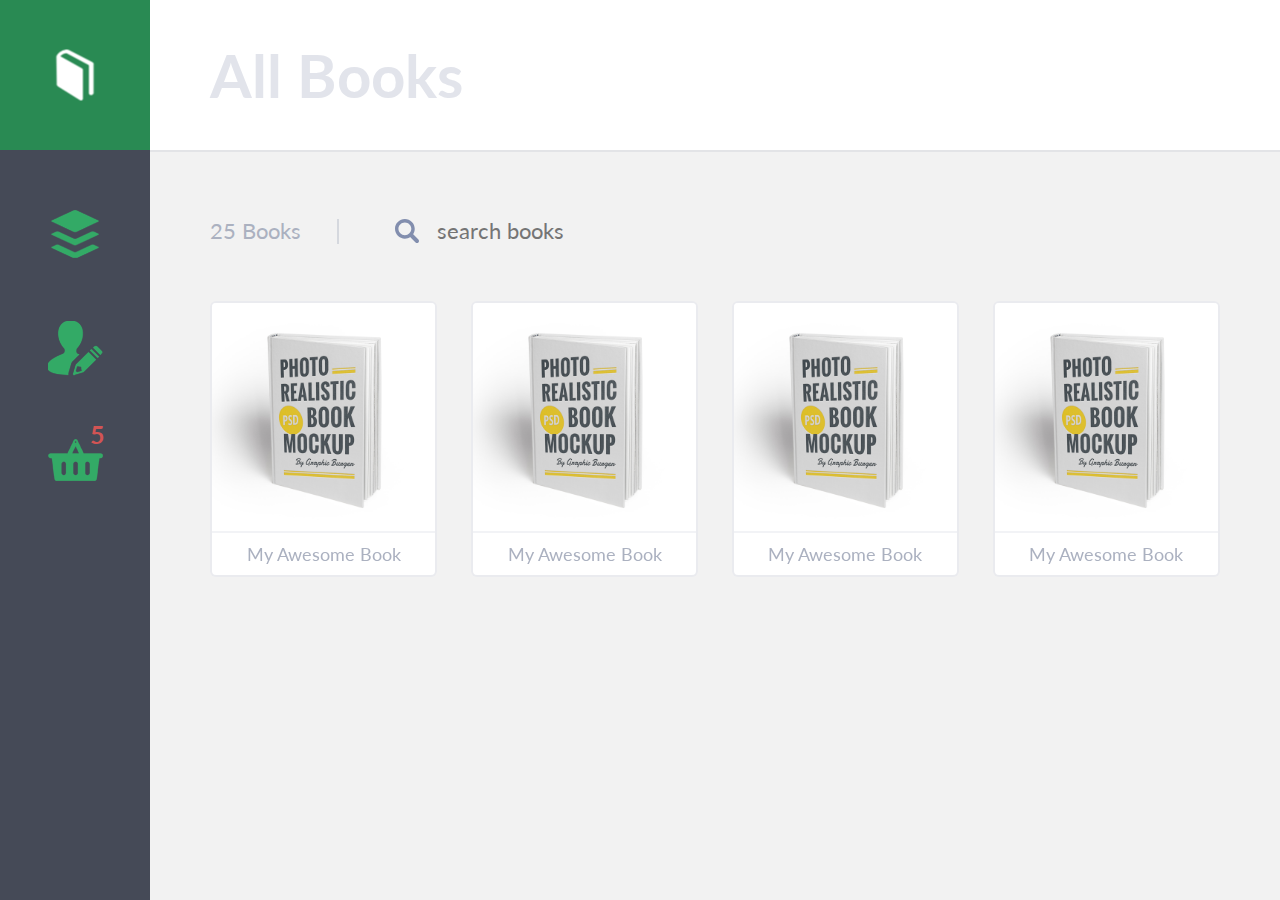
<file: index.html>
<!DOCTYPE html>
<html lang="en">
<head>
	<meta charset="UTF-8">
	<meta name="viewport" content="width=device-width, initial-scale=1">
	<title>Book Shop</title>
	<link rel="stylesheet" href="style.css">
	<link href="https://fonts.googleapis.com/css?family=Lato:300,400,700" rel="stylesheet">
</head>
<body>
	<nav>
		<div class="logo">
			<a href="./"><img src="assets/book.png" alt=""></a>
		</div>
		<ul>
			<li>
				<a href="categories.html"><img src="assets/cat.png" alt=""></a>
				<div class="icon-description">
					Categories
				</div>
			</li>
			<li>
				<a href="authors.html"><img src="assets/author.png" alt=""></a>
				<div class="icon-description">
					Authors
				</div>
			</li>
			<li>
				<a href="cart.html"><img src="assets/cart.png" alt=""></a>
				<div class="icon-description">
					Shopping Cart
				</div>
				<div class="cart-counter">5</div>
			</li>
		</ul>
	</nav>

	<main>
		<div class="title-box">
			<h1 class="title">All Books</h1>
		</div>

		<div class="content-area fullwidth">
			
			<div class="content-header">
				<span>25 Books</span>
				<div class="separator"></div>
				<div class="search-bar">
					<img src="assets/search.svg" width="24px" alt="">
					<input class="search" type="text" placeholder="search books" 
					onfocus="this.placeholder = ''" 
					onblur="this.placeholder ='search books'">
				</div>
			</div>
			
			<div class="books">

			<div class="book">
			<a href="detail.html"><img src="assets/mockup.png" alt=""></a>
				<div class="book-info">
					<a>My Awesome Book</a>
					<a class="add-cart-link" href="">add to cart</a>
				</div>
			</div>

			<div class="book">
				<a href="detail.html"><img src="assets/mockup.png" alt=""></a>
				<div class="book-info">
					<a>My Awesome Book</a>
					<a class="add-cart-link" href="">add to cart</a>
				</div>
			</div>

			<div class="book">
				<a href="detail.html"><img src="assets/mockup.png" alt=""></a>
				<div class="book-info">
					<a>My Awesome Book</a>
					<a class="add-cart-link" href="">add to cart</a>
				</div>
			</div>

			<div class="book">
				<a href="detail.html"><img src="assets/mockup.png" alt=""></a>
				<div class="book-info">
					<a>My Awesome Book</a>
					<a class="add-cart-link" href="">add to cart</a>
				</div>
			</div>

			</div>

		</div>

	</main>
</body>
</html>
</file>
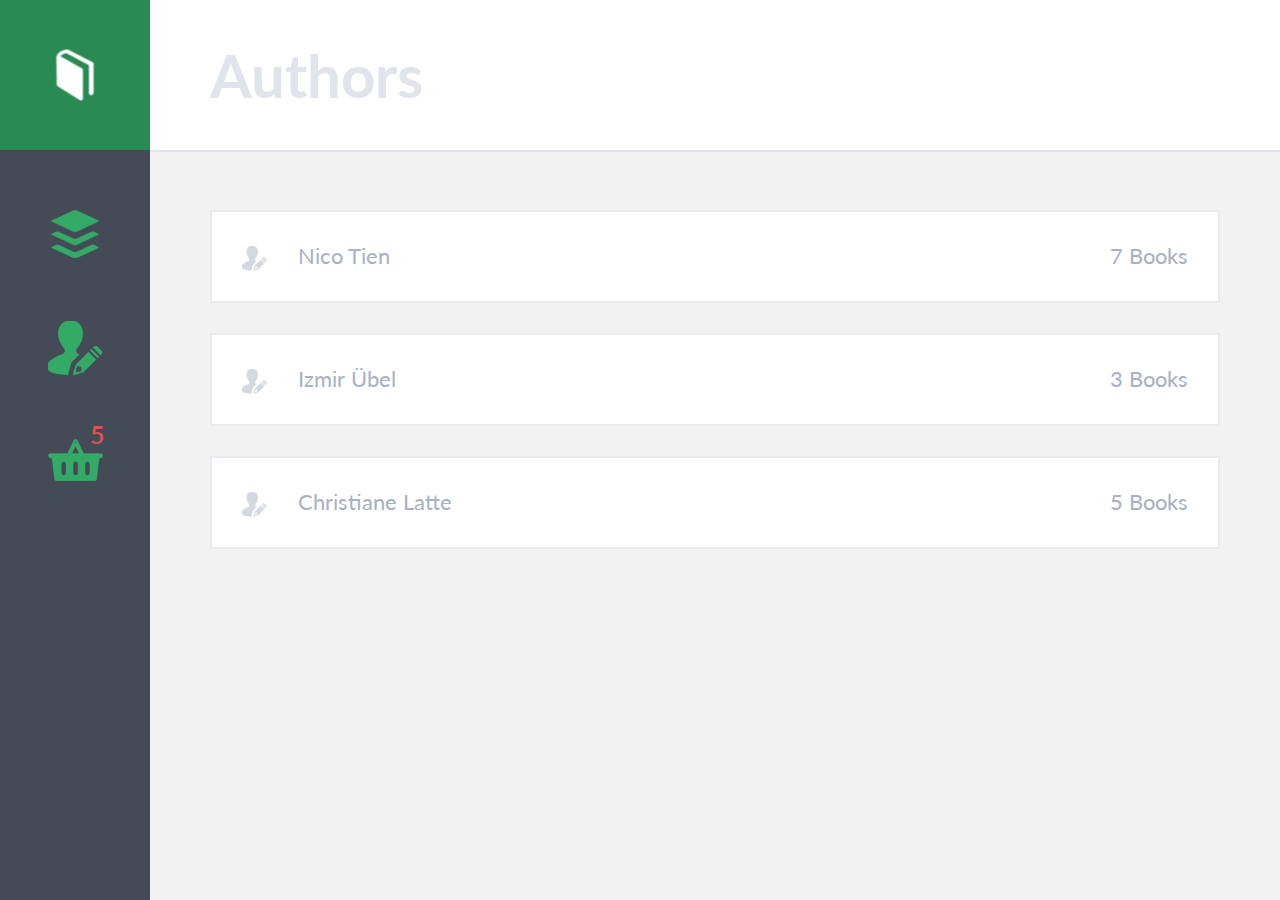
<file: authors.html>
<!DOCTYPE html>
<html lang="en">
<head>
	<meta charset="UTF-8">
	<meta name="viewport" content="width=device-width, initial-scale=1">
	<title>Book Shop</title>
	<link rel="stylesheet" href="style.css">
	<link href="https://fonts.googleapis.com/css?family=Lato:300,400,700" rel="stylesheet">
</head>
<body>
	<nav>
		<div class="logo">
			<a href="./"><img src="assets/book.png" alt=""></a>
		</div>
		<ul>
			<li>
				<a href="categories.html"><img src="assets/cat.png" alt=""></a>
				<div class="icon-description">
					Categories
				</div>
			</li>
			<li>
				<a href="authors.html"><img src="assets/author.png" alt=""></a>
				<div class="icon-description">
					Authors
				</div>
			</li>
			<li class="cart-element">
				<a href="cart.html"><img src="assets/cart.png" alt=""></a>
				<div class="icon-description">
					Shopping Cart
				</div>
				<div class="cart-counter">5</div>
			</li>
		</ul>
	</nav>

	<main>
		<div class="title-box">
			<h1 class="title">Authors</h1>
		</div>

		<div class="content-area list-view">

			<ul>
				<li>
				<a href="">
				<img src="assets/author2.png" alt="">
				<span>Nico Tien</span>
				<span class="book-count">7 Books</span></a>
				</li>

				<li>
				<a href="">
				<img src="assets/author2.png" alt="">
				<span>Izmir Übel</span>
				<span class="book-count">3 Books</span></a>
				</li>

				<li>
				<a href="">
				<img src="assets/author2.png" alt="">
				<span>Christiane Latte</span>
				<span class="book-count">5 Books</span></a>
				</li>

				
			

			</ul>

		</div>

	</main>
</body>
</html>
</file>
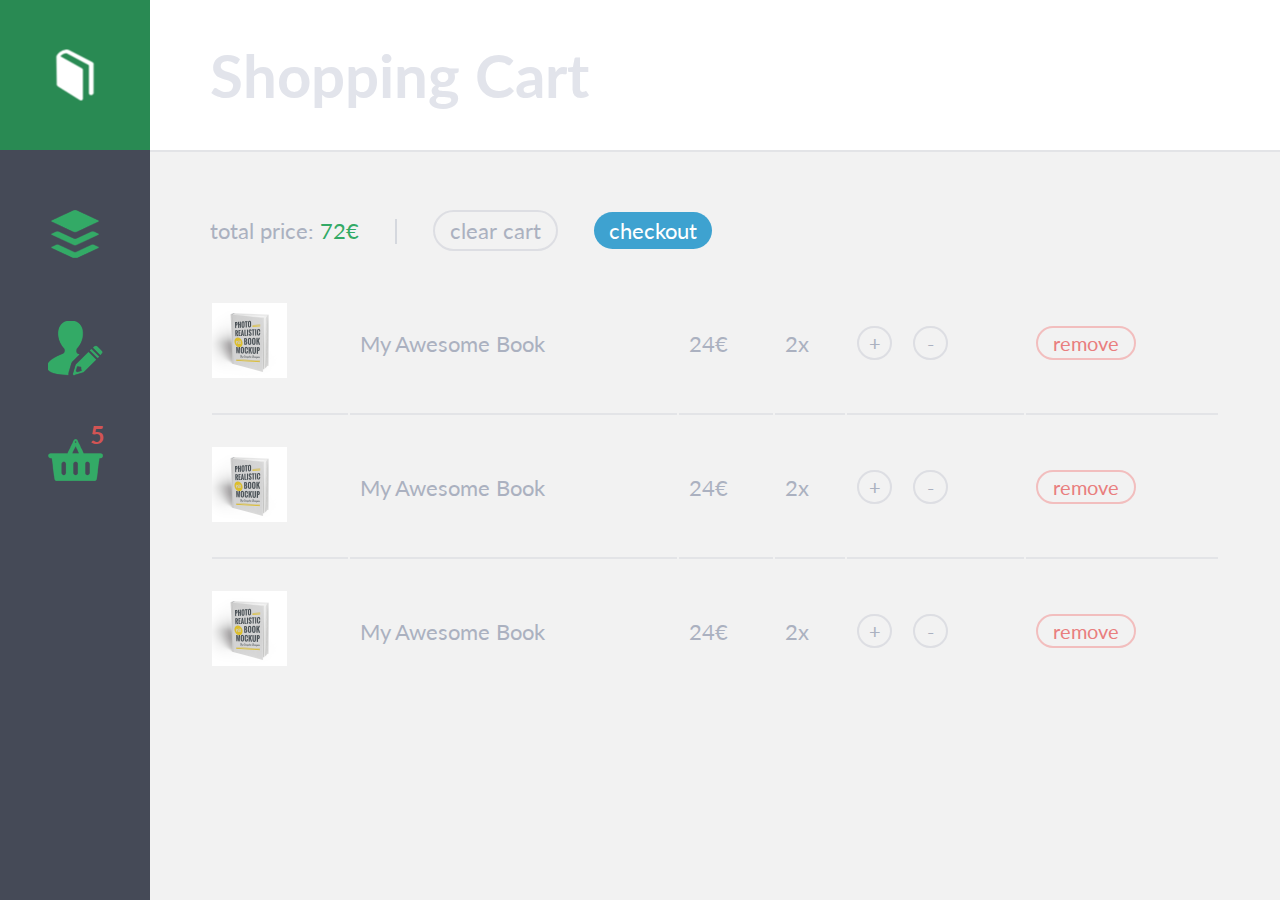
<file: cart.html>
<!DOCTYPE html>
<html lang="en">
<head>
	<meta charset="UTF-8">
	<meta name="viewport" content="width=device-width, initial-scale=1">
	<title>Book Shop</title>
	<link rel="stylesheet" href="style.css">
	<link href="https://fonts.googleapis.com/css?family=Lato:300,400,700" rel="stylesheet">
</head>
<body>
	<nav>
		<div class="logo">
			<a href="./"><img src="assets/book.png" alt=""></a>
		</div>
		<ul>
			<li>
				<a href="categories.html"><img src="assets/cat.png" alt=""></a>
				<div class="icon-description">
					Categories
				</div>
			</li>
			<li>
				<a href="authors.html"><img src="assets/author.png" alt=""></a>
				<div class="icon-description">
					Authors
				</div>
			</li>
			<li class="cart-element">
				<a href="cart.html"><img src="assets/cart.png" alt=""></a>
				<div class="icon-description">
					Shopping Cart
				</div>
				<div class="cart-counter">5</div>
			</li>
		</ul>
	</nav>

	<main>
		<div class="title-box">
			<h1 class="title">Shopping Cart</h1>
		</div>

		<div class="content-area cart-view">
			
			<div class="content-header">
				<span>total price: <span class="total-price">72&euro;</span></span>
				<div class="separator"></div>
				<button class="outlined clear">clear cart </button>
				<button class="checkout">checkout</button>
			</div>
			
			<table class="shopping-cart">
				<tr>
					<td><a href="detail.html"><img src="assets/mockup.png" width="75" alt=""></a></td>
					<td><a href="detail.html">My Awesome Book</a></td>
					<td>24&euro;</td>
					<td>2x</td>
					<td class="change-amount">
					<button class="small outlined round">+</button>
					<button class="small outlined round">-</button>
					</td>
					<td>
						<button class="small outlined red">remove</button> 
					</td>
				</tr>

				<tr>
					<td><a href="detail.html"><img src="assets/mockup.png" width="75" alt=""></a></td>
					<td><a href="detail.html">My Awesome Book</a></td>
					<td>24&euro;</td>
					<td>2x</td>
					<td class="change-amount">
					<button class="small outlined round">+</button>
					<button class="small outlined round">-</button>
					</td>
					<td>
						<button class="small outlined red">remove</button> 
					</td>
				</tr>

				<tr>
					<td><a href="detail.html"><img src="assets/mockup.png" width="75" alt=""></a></td>
					<td><a href="detail.html">My Awesome Book</a></td>
					<td>24&euro;</td>
					<td>2x</td>
					<td class="change-amount">
					<button class="small outlined round">+</button>
					<button class="small outlined round">-</button>
					</td>
					<td>
						<button class="small outlined red">remove</button> 
					</td>
				</tr>
			</table>
			

		</div>

	</main>
</body>
</html>
</file>
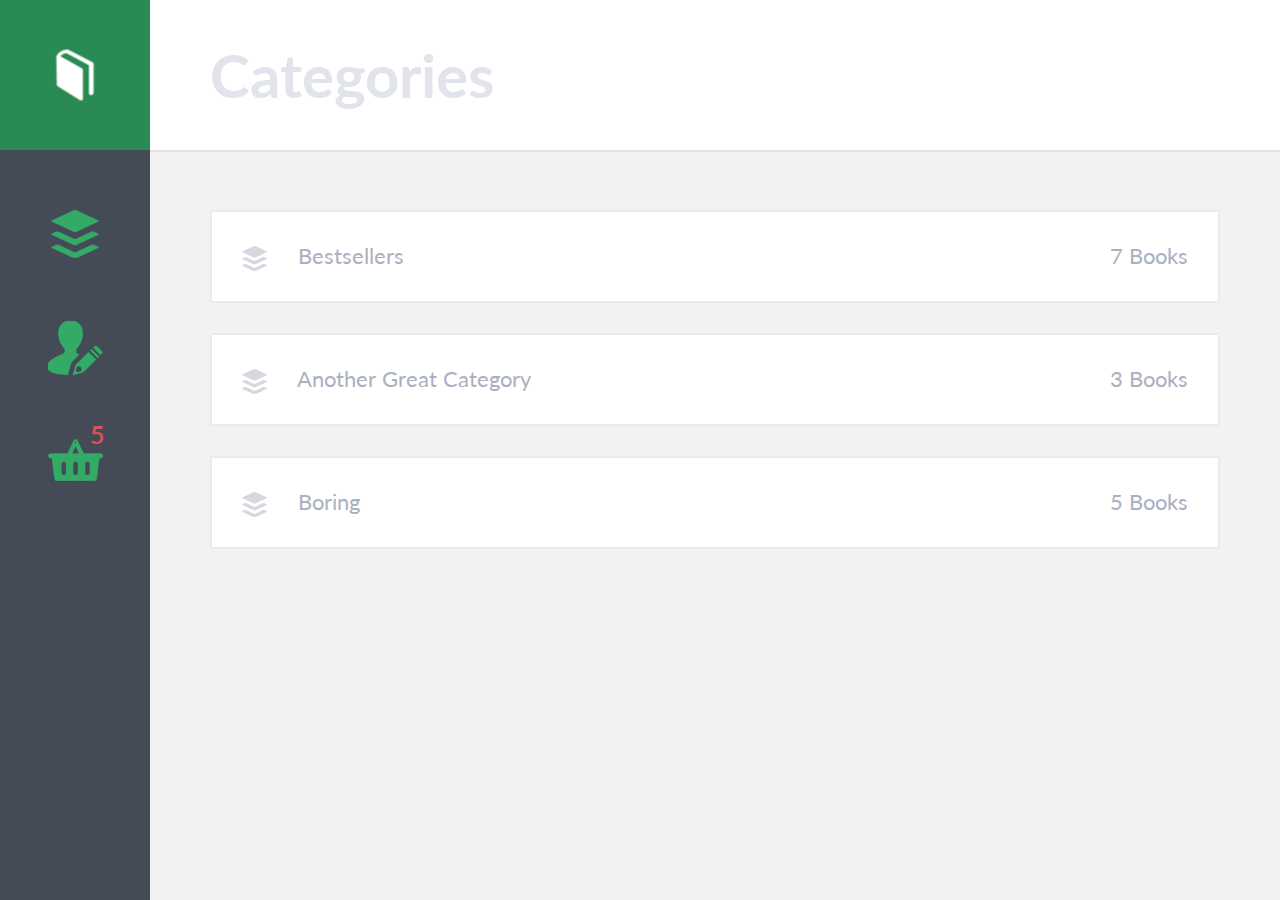
<file: categories.html>
<!DOCTYPE html>
<html lang="en">
<head>
	<meta charset="UTF-8">
	<meta name="viewport" content="width=device-width, initial-scale=1">
	<title>Book Shop</title>
	<link rel="stylesheet" href="style.css">
	<link href="https://fonts.googleapis.com/css?family=Lato:300,400,700" rel="stylesheet">
</head>
<body>
	<nav>
		<div class="logo">
			<a href="./"><img src="assets/book.png" alt=""></a>
		</div>
		<ul>
			<li>
				<a href="categories.html"><img src="assets/cat.png" alt=""></a>
				<div class="icon-description">
					Categories
				</div>
			</li>
			<li>
				<a href="authors.html"><img src="assets/author.png" alt=""></a>
				<div class="icon-description">
					Authors
				</div>
			</li>
			<li class="cart-element">
				<a href="cart.html"><img src="assets/cart.png" alt=""></a>
				<div class="icon-description">
					Shopping Cart
				</div>
				<div class="cart-counter">5</div>
			</li>
		</ul>
	</nav>

	<main>
		<div class="title-box">
			<h1 class="title">Categories</h1>
		</div>

		<div class="content-area list-view">

			<ul>
				<li>
				<a href="">
				<img src="assets/cat2.png" alt="">
				<span>Bestsellers</span>
				<span class="book-count">7 Books</span></a>
				</li>

				<li>
				<a href="">
				<img src="assets/cat2.png" alt="">
				<span>Another Great Category</span>
				<span class="book-count">3 Books</span></a>
				</li>

				<li>
				<a href="">
				<img src="assets/cat2.png" alt="">
				<span>Boring</span>
				<span class="book-count">5 Books</span></a>
				</li>

				
			

			</ul>

		</div>

	</main>
</body>
</html>
</file>
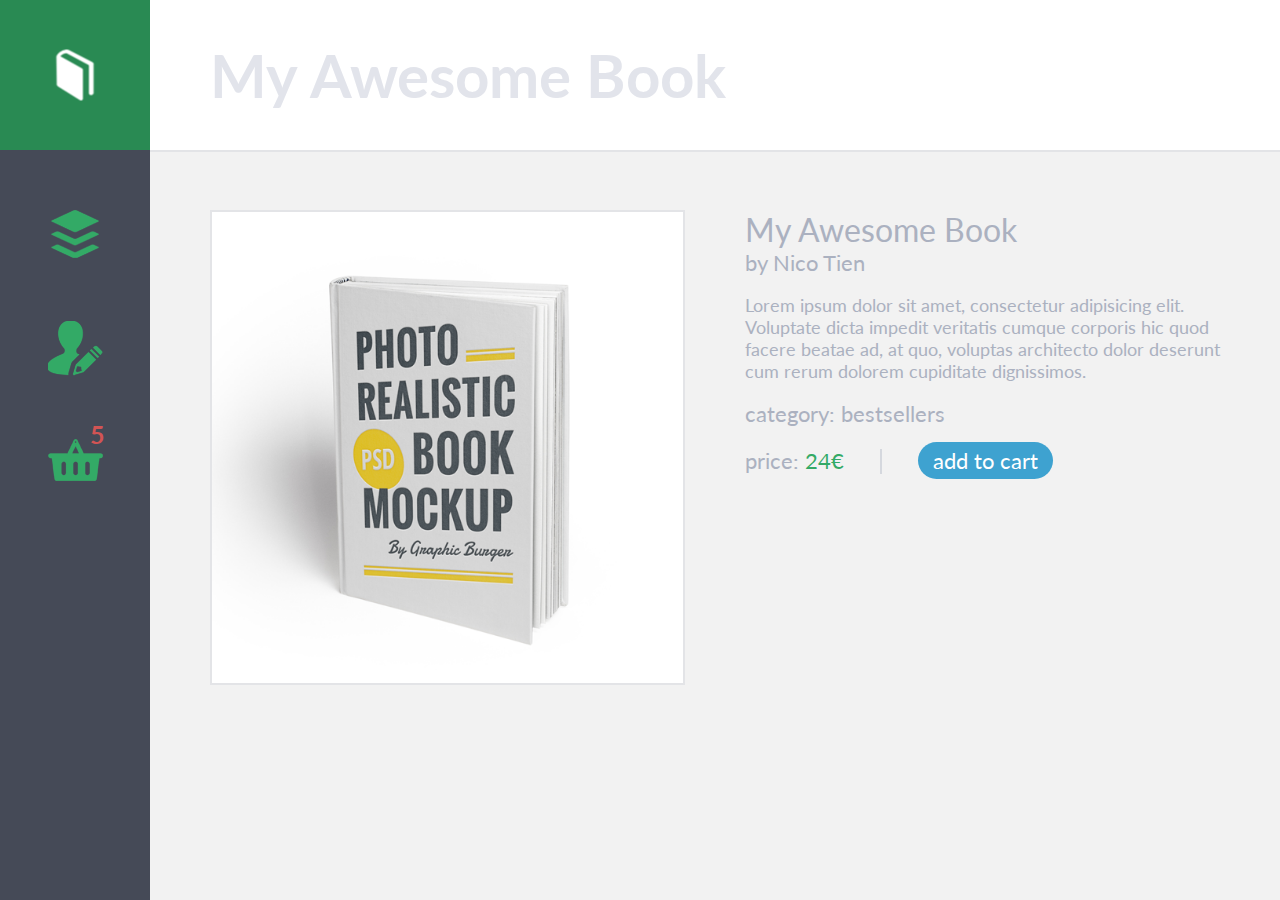
<file: detail.html>
<!DOCTYPE html>
<html lang="en">
<head>
	<meta charset="UTF-8">
	<meta name="viewport" content="width=device-width, initial-scale=1">
	<title>Book Shop</title>
	<link rel="stylesheet" href="style.css">
	<link href="https://fonts.googleapis.com/css?family=Lato:300,400,700" rel="stylesheet">
</head>
<body>
	<nav>
		<div class="logo">
			<a href="./"><img src="assets/book.png" alt=""></a>
		</div>
		<ul>
			<li>
				<a href="categories.html"><img src="assets/cat.png" alt=""></a>
				<div class="icon-description">
					Categories
				</div>
			</li>
			<li>
				<a href="authors.html"><img src="assets/author.png" alt=""></a>
				<div class="icon-description">
					Authors
				</div>
			</li>
			<li class="cart-element">
				<a href="cart.html"><img src="assets/cart.png" alt=""></a>
				<div class="icon-description">
					Shopping Cart
				</div>
				<div class="cart-counter">5</div>
			</li>
		</ul>
	</nav>

	<main>
		<div class="title-box">
			<h1 class="title">My Awesome Book</h1>
		</div>

		<div class="content-area detail-view">

			<div class="left">
				<img src="assets/mockup.png" alt="">
			</div>
			<div class="right">
				<h3 class="book-title">My Awesome Book</h3>
				<span>by <a href="">Nico Tien</a></span>

				<p class="description">Lorem ipsum dolor sit amet, consectetur adipisicing elit. Voluptate dicta impedit veritatis cumque corporis hic quod facere beatae ad, at quo, voluptas architecto dolor deserunt cum rerum dolorem cupiditate dignissimos.</p>
				
				<div class="detail-category">category: <a href="">bestsellers</a></div>

				<div class="detail-price">
					<span>price: <span class="total-price">24&euro;</span></span>
					<div class="separator"></div>
					<button>add to cart</button>
				</div>
			</div>

		</div>

	</main>
</body>
</html>
</file>
<file: style.css>
body{
	margin:0;
	padding:0;
	background:#f2f2f2;
}

*{
	font-family: 'Lato', sans-serif;
	box-sizing: border-box;
}

a{
	text-decoration: none;
	color:#abb1c0;
	transition: color .2s;
}

a:hover{
	color:#3ea2d0;
}

nav{
	width:150px;
	background:#454a57;
	position:fixed;
	left:0;
	top:0;
	height:100%;
	z-index: 10;
}

.logo{
	height:150px;
	background:#33aa66;
	transition:background .25s;
}

.logo:hover{
	background:#298a53;
}

.logo a{
	display:block;
	text-align:center;
	width:100%;
	height:100%;
	position:relative;
}

.logo img{
	position:absolute;
	top:50%;
	left:50%;
	transform:translate(-50%,-50%);
}

ul{
	margin:0;
	padding:0;
	list-style-type: none;
}

nav li{
	position:relative;
	
	cursor:pointer;
}

nav li:first-of-type a{
	padding-top:60px;
}

nav li a{
	padding:30px 0;
	display:block;
	margin:auto;
	text-align: center;
	position:relative;
}

nav li:hover a:after{
	content:"";
	left:50%;
	transform:translateX(-50%);
	width:55px;
	height:55px;
	position:absolute;
	background:#33aa66;
	border-radius: 50%;
	 filter: blur(10px);
  -webkit-filter: blur(10px);
  -moz-filter: blur(10px);
  -o-filter: blur(10px);
  -ms-filter: blur(10px);
  opacity:.3;
}

nav li:hover .icon-description{
	opacity:1;
}

nav li:first-of-type .icon-description{
	margin-top:15px;
}

.icon-description{
	text-align:center;
	color:#33aa66;
	font-size:20px;
	opacity:0;
	position:absolute;
	left:50%;
	bottom:0;
	width:100%;
	transform:translateX(-50%);
	pointer-events:none;
	transition:opacity .2s;

}

main{
	padding-left:150px;
	
}

h1,h2,h3,h4,h5,h6{
	margin:0;
	padding:0;
}

.title-box{
	height:150px;
	padding:0 30px;
	background:white;
	box-shadow: 0px 2px 0px 0px rgba(171,177,192,.2);
}

.title-box .title{
	line-height:150px;
	font-size:40px;
	color:#e2e4eb;
	 white-space: nowrap;
}

.content-area{
	padding:30px;
	max-width:1200px;
	margin:auto;
}

.content-area.fullwidth{
	max-width: initial;
}

.content-area *{
	font-size:22px;
}

.content-area{
	color:#abb1c0;
}

.content-header > *{
	margin-right:30px;
}

.content-header{
	margin-bottom:50px;
	overflow:hidden;
}

input.search{
	padding:5px 15px;
	padding-left:60px;
	border:none;
	background:none;
	border-radius: 50px;
	outline:none;
	border:2px solid transparent;
	transition:all .2s;
	color:#abb1c0;
	max-width: 100%;
}

.separator{
	display:inline-block;
	background:#abb1c0;
	width:2px;
	height:25px;
	margin-top:-3px;
	vertical-align: middle;
	opacity:.4;
	display:none;
}

.search-bar{
	display:inline-block;
	position:relative;
	max-width: 100%;
}

.search-bar img{
	position:absolute;
	left:20px;
	top:50%;
	transform:translateY(-50%);
	user-drag: none; 
	-webkit-user-drag: none;
	user-select: none;
}

input.search:focus{
	outline:none;
	background:white;
	border:2px solid rgba(0,0,0,0.1);
}

.cart-counter{
	color:#d25454;
	font-size:25px;
	font-weight:bold;
	position:absolute;
	top:10px;
	right:45px;
	pointer-events:none;
}


button{
	background:#3ea2d0;
	border:none;
	border-radius:100px;
	padding:5px 15px;
	color:white;
	cursor:pointer;
	transition: all .25s;
}

button:not(.outlined):hover{
	background:#2f87af;
}

button:focus{
	outline:none;
}

button.outlined{
	border:2px solid rgba(171,177,192,.3);
	background:none;
	color:#abb1c0;
}

button.outlined:hover{
	border-color:rgba(171,177,192,.7);
}

button.small{
	padding:3px 15px;
	font-size:20px;
}

button.round{
	padding-left:0;
	padding-right:0;
	width:35px;
}

button.red{
	border-color:#f2bebe;
	color:#e97e7e;
}

button.red:hover{
	border-color:#e97e7e;
}

img{
	max-width: 100%
}

@media(min-width: 600px){
	.separator{
		display:inline-block;
	}
}

@media(max-width: 600px){
	.content-header button{
		width:100%;
		margin-top:15px;
	}
}


/** ------------------------- BOOKS **/

.book{
	width:100%;
	background:white;
	border:2px solid rgba(171,177,192,.25);
	border-radius: 6px;
	overflow:hidden;
	float:left;
	margin-bottom:30px;
	 -webkit-backface-visibility: hidden;
    -moz-backface-visibility: hidden;
    -webkit-transform: translate3d(0, 0, 0);
    -moz-transform: translate3d(0, 0, 0)
}

.books{
	width:100%;
	display:flex;
	flex-wrap: wrap;
	justify-content: space-between;
}

.book *{
	font-size:18px;
}

.book-info{
	position:relative;
}

.book-info a:first-child{
	border-top:2px solid rgba(171,177,192,.15);
}

.book-info > *{
	display:block;
	padding:10px 0;
	text-align: center;
}

.book img{
	max-width: 100%;
}

.add-cart-link{
	position:absolute;
	background:#3ea2d0;
	color:white;
	top:0; bottom:0;
	width:100%;
	transform:translateY(100%);
	transition:all .25s;
}

.add-cart-link:hover{
	color:white;
}

.book:hover .add-cart-link{
	transform:translateY(0);
}

.add-cart-link:hover{
	background:#2f87af;
}

@media(min-width: 600px){
	.book{
		width:46%;
	}

	.title-box .title{
		font-size:60px;
	}

	.content-area{
		padding:60px;
	}

	.title-box{
		padding:0 60px;
	}
}

@media(min-width: 900px){
	.book{
		width:30%;
	}
}

@media(min-width: 1200px){
	.book{
		width:22.5%;
	}
}


/** -------------------- Shopping Cart **/

.total-price{
	color:#33aa66;
}

.shopping-cart{
	width:100%;
}

.shopping-cart img{
	display:none;
	max-width: initial;
}

.shopping-cart tr{
	
}

.shopping-cart td{
	padding:30px 10px;
}

.shopping-cart td:first-of-type{
	padding-left:0;
}

.shopping-cart tr:first-of-type td{
	padding-top:0;
}

.shopping-cart tr:not(:last-of-type) td{
	border-bottom:2px solid rgba(171,177,192,.2);
}

.change-amount button:first-of-type{
	margin-right:15px;
}

@media(min-width: 900px){
	.shopping-cart img{
		display:inline-block;
	}
}

/** -------------------- Detail View **/


.left, .right{
	width:100%;
}

.detail-view img{
	margin-bottom:30px;
	border:2px solid rgba(171,177,192,.2);
}

.book-title{
	font-size:32px;
	font-weight:400;
}

.detail-price > *:not(:last-child){
	margin-right:30px;
}

.detail-category{
	margin-bottom:15px;
}

.description{
	font-size:18px;
}

@media(min-width: 900px){
	.left, .right{
		width:50%;
		float:left;
	}
	.left{
		padding-right:30px;
	}

	.right{
		padding-left:30px;
	}
}

/** -------------------- Categories & Author **/

.list-view a{
	display:block;
	background:white;
	border:2px solid rgba(171,177,192,.25);
	padding:30px 30px;
}

.list-view li:not(:last-of-type){
	margin-bottom:30px;
}

.list-view img{
	width:25px;
	vertical-align: middle;
	margin-right:25px;
	opacity: .5;
}

.book-count{
	float:right;
	display:none;
}

@media(min-width:600px){
	.book-count{
		display:inline-block;
	}
}
</file>
